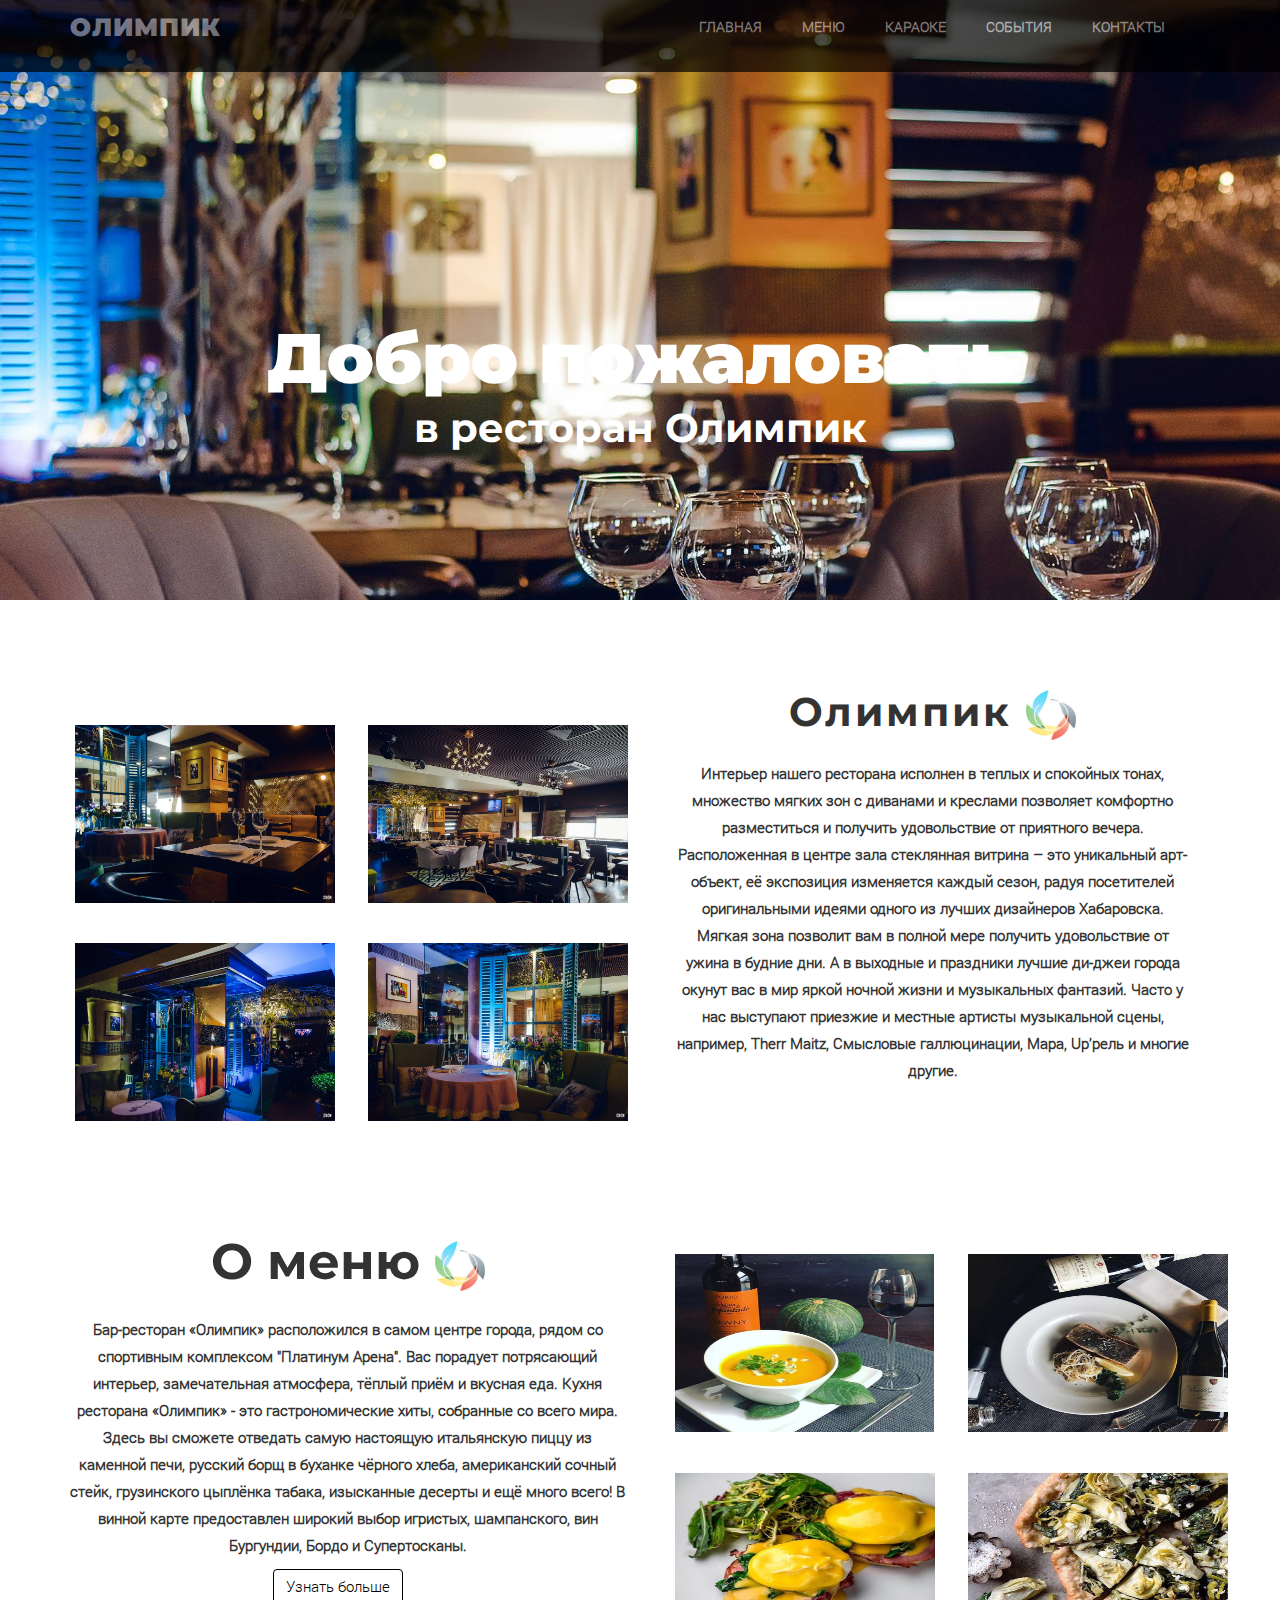
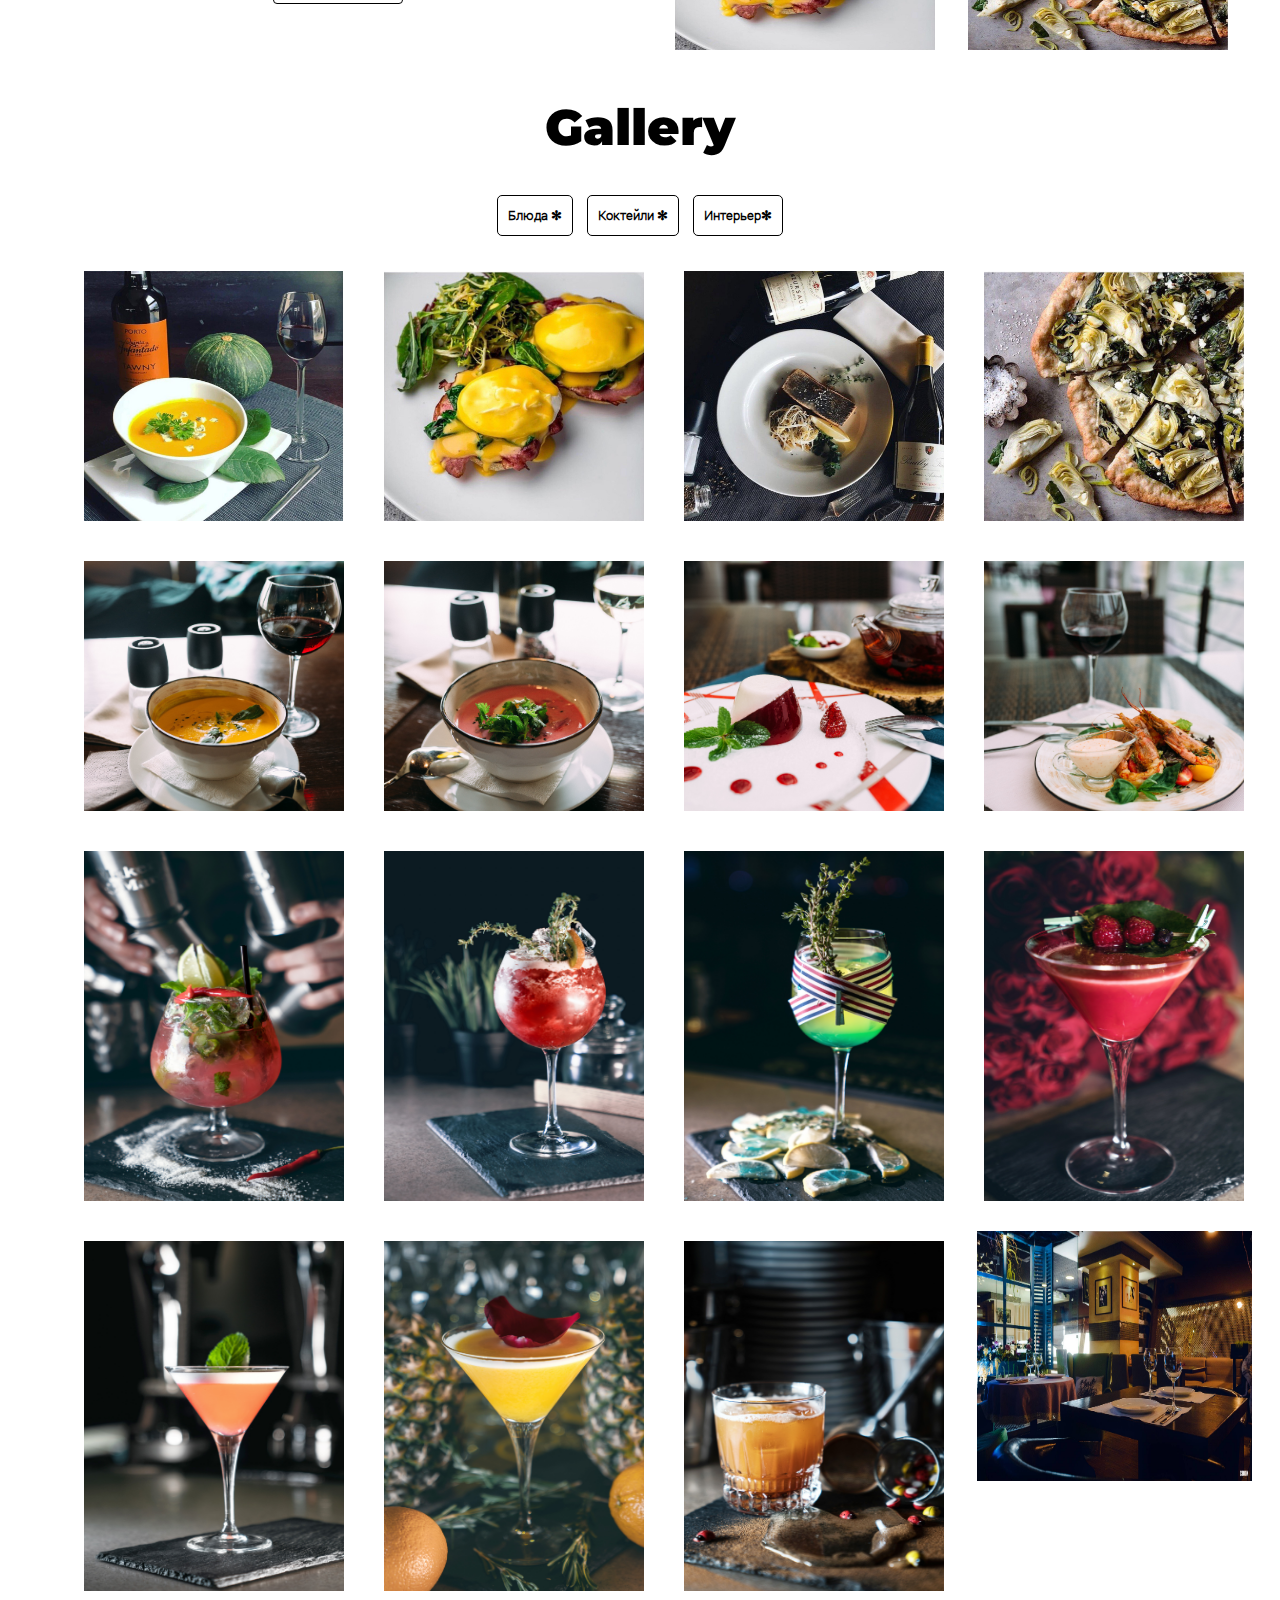
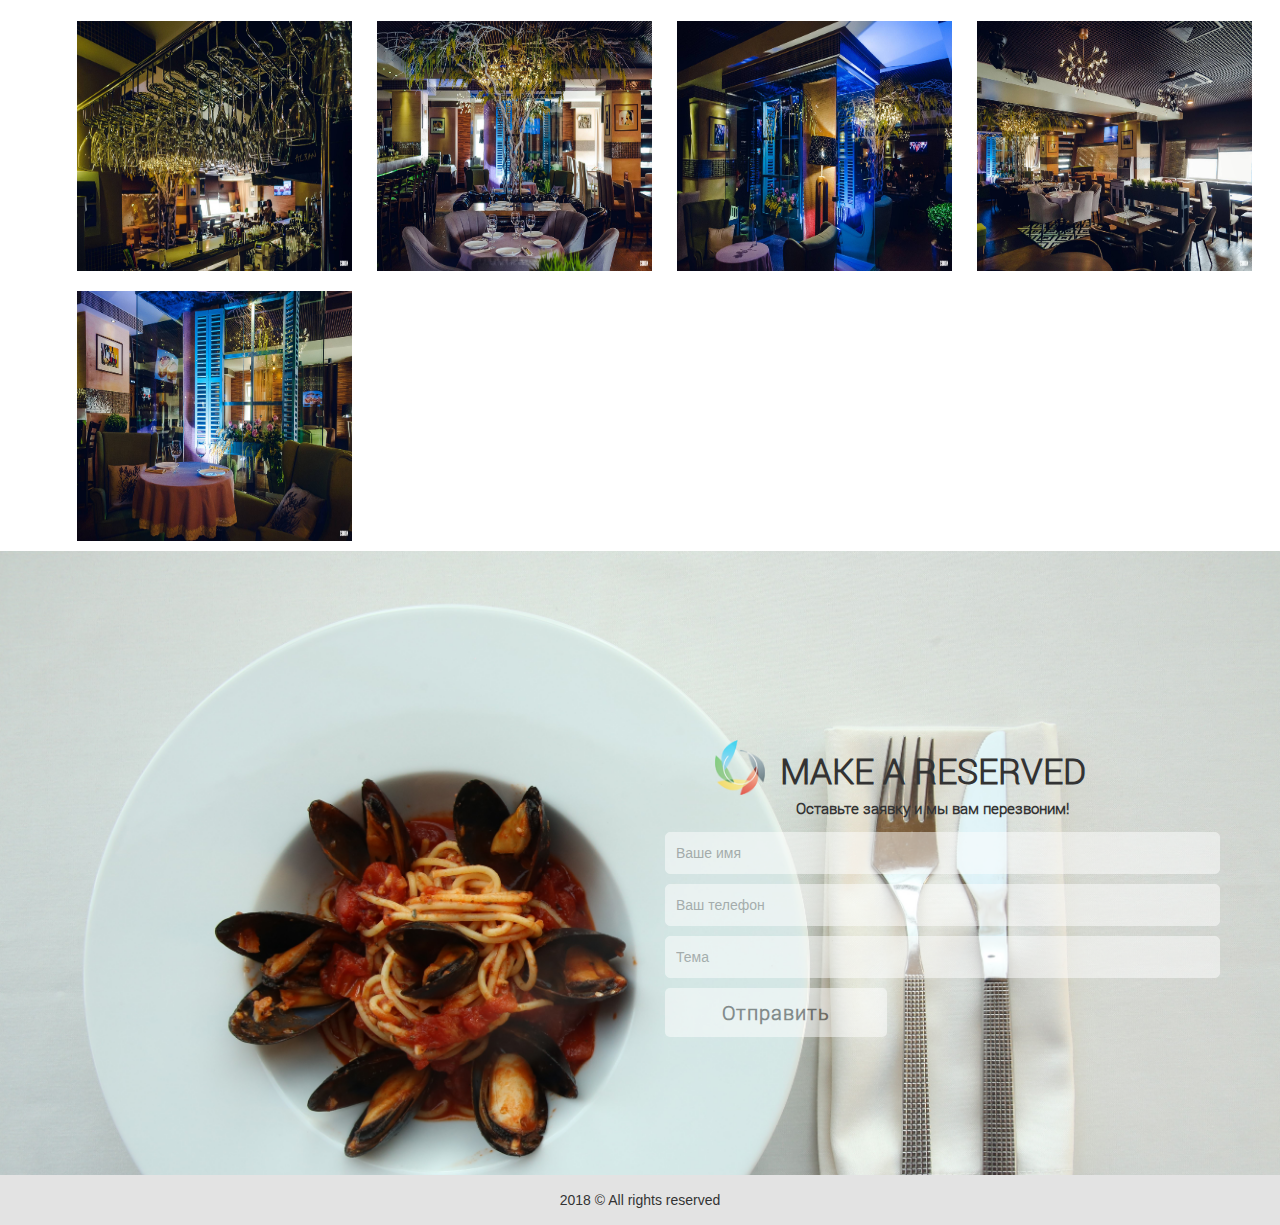
<file: lesson/index.html>
<!DOCTYPE html>
<html lang="en">
<head>
	<meta charset="UTF-8">
	<meta name="viewport" content="width=device-width, initial-scale=1, shrink-to-fit=no"/>
	<meta name="viewport" content="width=device-width initial-scale=1.0 maximum-scale=1.0 user-scalable=yes" />
	<title>олимпик</title>
	<link href="https://fonts.googleapis.com/css?family=Playfair+Display:700|Sintony:400,700" rel="stylesheet">
	<link rel="stylesheet" href="css/bootstrap.css">
	<link rel="stylesheet" href="css/main.css">
	<link rel="stylesheet" href="css/media.css">
	<link rel="stylesheet" href="css/fonts.css" />
	<link href="https://fonts.googleapis.com/css?family=Montserrat:100" rel="stylesheet">
	<link href="https://fonts.googleapis.com/css?family=Open+Sans" rel="stylesheet">
	<link rel="shortcut icon" href="favicon.png" />
	<link href="https://maxcdn.bootstrapcdn.com/font-awesome/4.7.0/css/font-awesome.min.css" rel="stylesheet">
</head>
<body>
	<div class="navbar navbar-inverse navbar-fixed-top" style="height: 8%;">
		<div class="container">
			<div class="navbar-header">
				<button type="button" class="navbar-toggle" data-toggle="collapse" data-target=".navbar-collapse">
					<span class="icon-bar"></span>
					<span class="icon-bar"></span>
					<span class="icon-bar"></span>
				</button>
				<a class="navbar-brand" href="#">Олимпик</i></a>
			</div>
			<div class="navbar-collapse collapse">
				<ul class="nav navbar-nav navbar-right">
					<li><a href="#">Главная</a></li>
					<li><a href="menu.html">Меню</a></li>
					<li><a href="#">Караоке</a></li>
					<li><a href="#">События</a></li>
					<li><a href="#">Контакты</a></li>
					<li><a href="#"><i class="fa fa-envelope-o" aria-hidden="true" style="display: none;"></i></a></li>
				</ul>
			</div>
		</div>
	</div>





	<div id="my-page">
		<div id="my-header">
			<div class="offer">
				<div class="title">
					<h1 class="title__heading">
						Добро пожаловать
					</h1>
					<p class="title__desc">
						в
						<span>
							ресторан Олимпик
						</span>
					</p>
				</div>
			</div>
		</div>
	</div>

	<!--CONTENT-->


	<div id="my-content">

		<div class="about" id="about">
			<div class="container">
				<div class="row">
					<div class="col-md-3">
						<div class="images-view">
							<img class="image-inter" src="img/1.jpg" alt="">
							<img class="image-inter" src="img/4.jpg" alt="">
						</div>
					</div>
					<div class="col-md-3">
						<div class="images-view">
							<img class="image-inter" src="img/6.jpg" alt="">
							<img class="image-inter" src="img/7.jpg" alt="">
						</div>
					</div>
					<div class="col-md-6">
						<div class="atricle">
							<h1 class="text-first">
								<strong>Олимпик</strong> <img class="marker" src="img/map_marker.png" alt="">
							</h1>
						</div>
						<div class="about-rest">
							<p class="text-two">Интерьер нашего ресторана исполнен в теплых и спокойных тонах, множество мягких зон с диванами и креслами позволяет комфортно разместиться и получить удовольствие от приятного вечера. Расположенная в центре зала стеклянная витрина – это уникальный арт-объект, её экспозиция изменяется каждый сезон, радуя посетителей оригинальными идеями одного из лучших дизайнеров Хабаровска.
							Мягкая зона позволит вам в полной мере получить удовольствие от ужина в будние дни. А в выходные и праздники лучшие ди-джеи города окунут вас в мир яркой ночной жизни и музыкальных фантазий. Часто у нас выступают приезжие и местные артисты музыкальной сцены, например, Therr Maitz, Смысловые галлюцинации, Мара, Up’рель и многие другие.</p>
						</div>
					</div>
				</div>
			</div>
		</div>




		<!--MENU-->

		<div class="main-menu">
			<div class="container">
				<div class="row">
					<div class="col-lg-6">
						<div class="history">
							<h2 class="history__title">
								<strong>О меню</strong> <img class="marker" src="img/map_marker.png" alt="">
							</h2>
							<p class="history__text2">
								Бар-ресторан «Олимпик» расположился в самом центре города, рядом со спортивным комплексом "Платинум Арена". Вас порадует потрясающий интерьер, замечательная атмосфера, тёплый приём и вкусная еда. Кухня ресторана «Олимпик» - это гастрономические хиты, собранные со всего мира. Здесь вы сможете отведать самую настоящую итальянскую пиццу из каменной печи, русский борщ в буханке чёрного хлеба, американский сочный стейк, грузинского цыплёнка табака, изысканные десерты и ещё много всего! В винной карте предоставлен широкий выбор игристых, шампанского, вин Бургундии, Бордо и Супертосканы.
							</p>
							<a href="#portfolio"><button class="btn menu">Узнать больше</button></a>
						</div>
					</div>
					<div class="col-lg-3">
						<div class="food-images2 food-images-dow2">
							<img class="food" src="img/eda1.jpg" alt="Pasta" class="food-images__item2">
							<img class="food" src="img/eda2.jpg" alt="Chicken" class="food-images__item2">
						</div>
					</div>
					<div class="col-lg-3">
						<div class="food-images2">
							<img class="food2" src="img/eda3.jpg" alt="Meat" class="food-images__item2">
							<img class="food2" src="img/eda4.jpg" alt="Fish" class="food-images__item2">
						</div>
					</div>
				</div>
			</div>
		</div>

		<!--COCTAIL-->

		<section>
			<section class="portfolio" id="portfolio">
				<h4>Gallery</h4>
				<div class="toggles">
					<button id="webdev">Блюда</button>
					<button id="webdesign">Коктейли</button>
					<button id="graphd">Интерьер</button>
				</div>
				<div class="posts">
					<div class="post webdev"><img class="food3" src="img/eda1.jpg" alt=""></div>
					<div class="post webdev"><img class="food3" src="img/eda2.jpg" alt=""></div>
					<div class="post webdev"><img class="food3" src="img/eda3.jpg" alt=""></div>
					<div class="post webdev"><img class="food3" src="img/eda4.jpg" alt=""></div>
					<div class="post webdev"><img class="food3" src="img/lia.jpg" alt=""></div>
					<div class="post webdev"><img class="food3" src="img/lia2.jpg" alt=""></div>
					<div class="post webdev"><img class="food3" src="img/lia6.jpg" alt=""></div>
					<div class="post webdev"><img class="food3" src="img/lia8.jpg" alt=""></div>


					<div class="post webdesign"><img class="food4" src="img/c1.jpg" alt=""></div>
					<div class="post webdesign"><img class="food4" src="img/c2.jpg" alt=""></div>
					<div class="post webdesign"><img class="food4" src="img/c3.jpg" alt=""></div>
					<div class="post webdesign"><img class="food4" src="img/c4.jpg" alt=""></div>
					<div class="post webdesign"><img class="food4" src="img/c5.jpg" alt=""></div>
					<div class="post webdesign"><img class="food4" src="img/c6.jpg" alt=""></div>
					<div class="post webdesign"><img class="food4" src="img/c7.jpg" alt=""></div>



					<div class="post graphd"><img class="design" src="img/1.jpg" alt=""></div>
					<div class="post graphd"><img class="design" src="img/2.jpg" alt=""></div>
					<div class="post graphd"><img class="design" src="img/3.jpg" alt=""></div>
					<div class="post graphd"><img class="design" src="img/4.jpg" alt=""></div>
					<div class="post graphd"><img class="design" src="img/6.jpg" alt=""></div>
					<div class="post graphd"><img class="design" src="img/7.jpg" alt=""></div>
				</div>
			</section>
			
		</section>


		<section class="s-call inverse" style="background-image: url(img/9828.jpg);">
			<div class="container">
				<div class="row">
					<div class="col-sm-6 col-sm-offset-6">
						<form class="callback">
							<div class="success"><span>Спасибо за заявку!</span></div>

							<!-- Hidden required fields -->
							<input type="hidden" name="project_name" value="Olympic">
							<input type="hidden" name="admin_email" value="santplp@mail.ru">
							<input type="hidden" name="form_subject" value="Заявка с сайта Olympic">
							<!-- End Hidden required fields -->

							<input type="hidden" name="Страница" value="">

							<div class="callback-logo">
								<img class="marker" src="img/map_marker.png" alt="Олимпик заявка">
							</div>
							<div class="formhead">Make a reserved</div>
							<p class="p">Оставьте заявку и мы вам перезвоним!</p>

							<input type="text" name="Имя" placeholder="Ваше имя" required>
							<input type="text" name="Имя" placeholder="Ваш телефон" required>
							<input type="text" name="Имя" placeholder="Тема">

							<button class="button button-white">Отправить</button>


						</form>
					</div>
				</div>
			</div>
		</section>
	</div>







	<!--FOOTER-->

	<div id="my-footer">
		<footer id="footer" class="footer">
			<div class="container">
				<div class="row">
				</div>
				<div class="row">
					<div class="col-lg-4">
						<div class="line"></div>
					</div>
					<div class="col-lg-4">
						<div class="credits">
							2018 ©   All rights reserved
						</div>
					</div>
					<div class="col-lg-4">
						<div class="line"></div>
					</div>
				</div>
			</div>
		</footer>





		<script type="text/javascript" src="http://code.jquery.com/jquery-3.2.1.min.js"></script>
		<script src="js/common.js"></script>



	</body>

	</html>
</file>
<file: lesson/css/main.css>
*{
	box-sizing: border-box;
}


body {
	background-color: #fff;
	height: auto;	
	-webkit-font-smoothing: antialiased;
	-webkit-overflow-scrolling: touch;
}


p {
	line-height: 1.8em;
}

h1, h2, h3, h4, h5, h6 {
	font-weight: 700;
}



li {
	display: inline-block;
	margin-top: 35px;
	padding: 5px;	
}

a {
	color: #fff;
	text-decoration: none;
	font-family: 'Robotolight' , sans-serif;
	font-weight: 900;
}

a:hover{
	-webkit-transition: .5s;
	opacity: 1;
}


.navbar {
	font-weight: 900;
	font-size: 14px;
	padding-top: 7px;
	text-transform: uppercase;
}

.navbar-inverse {
	background: #000;
	border-color: #000;
	opacity: 0.7;
}



.navbar-inverse .navbar-brand {
	color: #999;
	font-weight: bolder;
	letter-spacing: 1px;

}
.navbar-brand {
	position: relative;
	font-size: 25px;
	margin-top: -5px;
	font-family: "Montserrat", sans-serif;
}

.navbar-right {
	margin-top: -45px;

}


.w {
	position: relative;
	top: 15px;
	font-size: 20px;
	
}

.marker {
	width: 50px;
	height: 50px;
}


#my-content {
	background-color: #fff;
}



.imglogo {
	z-index: 1;
	position: absolute;
	height: 60px;
	width: 60px;
	top: 60px;
	left: 50px;
}

.menu {
	overflow: hidden;
	position: relative;
	

}



.menu1{
	margin: 10px 10px;
	padding: 10px 10px;
	list-style: none;
	font-size: 16px;
	text-transform: uppercase;

}


.offer {
	background: url('../img/logo2.jpg') no-repeat center top;
	padding-top: 20px;
	text-align: center;
	background-attachment: fixed;
	height: 600px;
	width: 100%;
	background-size: cover;
	-webkit-background-size- cover;
	-moz-background-size- cover;
	-o-background-size- cover;
	background-size- cover;
	display: -webkit-box;
	display: -ms-flexbox;
	display: flex;
	-webkit-box-align: center;
	-ms-flex-align: center;
	align-items: center;
	-webkit-box-pack: center;
	-ms-flex-pack: center;
	justify-content: center;
	text-align: center;
	display: block;

	
}




.title {
	padding: 250px 0;
	text-align: center;
	opacity: 1;
}

.title__heading {
	font-size: 70px;
	color: #fff;
	margin-top: 50px;
	font-family: 'Montserrat', sans-serif;
	font-weight: 900;

}

.title__desc {
	font-weight: 700;
	font-size: 40px;
	color: #fff;
	margin-top: -15px;
	font-family: 'Montserrat', sans-serif;

}

.title__desc span {
	color: #fff;
	font-weight: 700;
}


.atricle {
	padding: 20px;
	text-align: center;
}

.text-first {
	font-family: 'Montserrat', sans-serif;
	font-weight: 700;
	font-size: 40px;
	letter-spacing: 3px;
	margin-top: 70px;
}


.about-rest {
	position: relative;
	padding: 25px 20px;
	bottom: 35px;

}

.text-two {
	font-family: 'Robotolight', sans-serif;
	font-weight: 900;
	font-size: 15px;
	text-align: center;
}

.images-view {
	position: relative;
	display: block;
	padding: 5px 5px;
	top: 100px;
	right: 20px;

}

.image-inter {
	vertical-align: top;
	border-style: none;
	width: 300px;
	height: 218px;
	padding: 20px;
	background-size: contain;
}

.image-inter:hover {
	width: 320px;
	height: 260px;
	padding: 25px;
	transition: .5s;
}



.main-menu {
	position: relative;
	top: -20px;
	margin-top: 100px;

}

.food, .food2 {
	vertical-align: top;
	border-style: none;
	width: 300px;
	height: 218px;
	padding: 20px;
	background-size: contain;
}


.food3 {
	vertical-align: top;
	border-style: none;
	width: 300px;
	height: 290px;
	padding: 20px;
	background-size: contain;
}

.food4 {
	vertical-align: top;
	border-style: none;
	width: 300px;
	height: 390px;
	padding: 20px;
	background-size: contain;
}


.design {
	vertical-align: top;
	border-style: none;
	width: 295px;
	height: 270px;
	padding: 10px;
	background-size: contain;
}











.history {
	position: relative;
	bottom: 20px;
}




.history__title {
	font-size: 50px;
	margin-bottom: 25px;
	font-family: 'Montserrat', sans-serif;
	font-weight: 900;
	text-align: center;
}

.history__text2 {
	font-family: 'Robotolight', sans-serif;
	font-weight: 900;
	font-size: 15px;
	text-align: center;
}

.btn {
	font-size: 15px;
	background-color: #fff;
	color: #000;
	border: 1px solid black;
	left: 50%;
	margin-left: -75px;
}

.btn:hover {
	background-color: #000;
	color: #fff;
	-webkit-transition: .5s;
}


.portfolio {
	width: 90%;
	margin: 0 auto;
	text-align: center;
}


.portfolio h4 {
	padding: 0 8px;
	display: inline-block;
	color: #000;
	font-size: 50px;
	margin-bottom: 25px;
	font-family: 'Montserrat', sans-serif;
	font-weight: 900;

}

.portfolio p{
	color: #424146;
	font-size: 16px;
}

.toggles button {
	border: none;
	color: #000;
	cursor: pointer;
	font-size: 13px;
	margin: 15px 5px;
	font-family: 'Robotolight', sans-serif;
	background-color: #fff;
	font-weight: 700;
	border: 1px solid black;
	border-radius: 5px;
	padding: 10px 10px;

}

.toggles button:hover {
	background-color: #000;
	color: #fff;
	-webkit-transition: .5s;

}

.toggles button:after {
	content: ' ✻ ';

}
.toggles button:last-child:after {
	content: '✻';

}

.posts {
	width: 100%;
	display: grid;
	margin: 0 auto;
	grid-template-columns: auto auto auto auto;
}

.s-call {
	background-size: cover;
	background-repeat: no-repeat;
	background-color: #d6d8d3;
}



.s-call::before {
	content: '';
	width: 100%;
	right: 0;
	position: absolute;
	background-color: #333;
	opacity: 0.5;
}




.success {
	display: none;
}



.callback {
	padding: 25% 0;
	position: relative;
	
}

.callback-logo img {
	width: 50px;
	height: auto;
	position: relative;
	left: 60px;
	top: 50px;

}

.formhead {
	margin-top: 0;
	font-size: 35px;
	text-transform: uppercase;
	font-family: 'Robotolight';
	font-weight: 700;
	text-align: center;
}


.p{
	font-size: 15px;
	font-family: 'Robotolight';
	text-align: center;
	font-weight: 700;
}


input {
	display: block;
	margin: 10px 10px;
	padding: 10px 10px;
	border: 1px solid white;
	width: 100%;
	opacity: 0.5;
	background-color: #fff;
	border-radius: 5px;
}

.button {
	position: relative;
	left: 10px;
	font-size: 20px;
	background-color: #fff;
	border-radius: 5px;
	padding: 10px 10px;
	width: 40%;
	text-align: center;
	opacity: 0.5;
	font-family: 'Robotolight';
	font-weight: 700;
	border: none;
	letter-spacing: 1px;
}

.button:hover {
	opacity: 1;
	background-color: #000;
	color: #fff;
	-webkit-transition: 1s;

}


footer {
	background-color: #e3e3e3;
	height: 50px;
	text-align: center;
	padding: 15px 15px;
}


/* MENU */

.pages-img {
	background: url('../img/9828.jpg') no-repeat center top;
	padding-top: 20px;
	text-align: center;
	background-attachment: fixed;
	height: 500px;
	width: 100%;
	background-size: cover;
	-webkit-background-size- cover;
	-moz-background-size- cover;
	-o-background-size- cover;
	background-size- cover;
	display: -webkit-box;
	display: -ms-flexbox;
	display: flex;
	-webkit-box-align: center;
	-ms-flex-align: center;
	align-items: center;
	-webkit-box-pack: center;
	-ms-flex-pack: center;
	justify-content: center;
	text-align: center;
	display: block;
}


.title_menu {
	padding: 200px;
	position: relative;
}

.title_heading_menu {
	font-size: 100px;
	color: #fff;
	font-family: 'Montserrat', sans-serif;
	font-weight: 900;
	letter-spacing: 2px;

}


.article_mnu {
	font-size: 15px;
	font-family: 'Comfortaa', cursive;
	font-weight: 900;
	color: #000;
	display: block;
	margin-top: 12px;
	padding: 35px;
	position: relative;
	width: 100%;
	padding-left: 40px;

}

.view_page_mnu {
	text-align: center;
	width: 100%;
	display: inline-block;
	scroll-behavior: 
}

.img_mnu {
	position: relative;
	left: 0;
}

.wrapper {
	background: url('../img/swed.jpg') no-repeat center top;
	padding-top: 20px;
	text-align: center;
	background-attachment: fixed;
	height: 500px;
	width: 100%;
	background-size: cover;
	-webkit-background-size- cover;
	-moz-background-size- cover;
	-o-background-size- cover;
	background-size- cover;
	display: -webkit-box;
	display: -ms-flexbox;
	display: flex;
	-webkit-box-align: center;
	-ms-flex-align: center;
	align-items: center;
	-webkit-box-pack: center;
	-ms-flex-pack: center;
	justify-content: center;
	text-align: center;
}

.title_wrapper {
	font-size: 100px;
	color: #fff;
	font-weight: 900;
	letter-spacing: 0px;
	font-family: 'Montserrat', sans-serif;

}

.about_swed {
	display: block;
	padding: 50px 0;
}

.swed_img {
	vertical-align: top;
	border-style: none;
	width: 300px;
	height: 218px;
	padding: 20px;
	background-size: contain;
}

.artcle_drinks {
	background: url('../img/1454.jpg') no-repeat center top;
	padding-top: 20px;
	text-align: center;
	background-attachment: fixed;
	height: 500px;
	width: 100%;
	background-size: cover;
	-webkit-background-size- cover;
	-moz-background-size- cover;
	-o-background-size- cover;
	background-size- cover;
	display: -webkit-box;
	display: -ms-flexbox;
	display: flex;
	-webkit-box-align: center;
	-ms-flex-align: center;
	align-items: center;
	-webkit-box-pack: center;
	-ms-flex-pack: center;
	justify-content: center;
	text-align: center;
}

.coctail_img {
	vertical-align: top;
	border-style: none;
	width: 300px;
	height: 390px;
	padding: 20px;
	background-size: contain;
}
</file>
<file: lesson/css/media.css>
/*==========  Desktop First Method  ==========*/

/* Large Devices, Wide Screens */
@media only screen and (max-width : 1200px) {

}

/* Medium Devices, Desktops */
@media only screen and (max-width : 992px) {
.posts {
	width: 100%;
	display: grid;
	margin: 0 auto;
	grid-template-columns: auto auto;
}

}

/* Small Devices, Tablets */
@media only screen and (max-width : 768px) {
 

}

/* Extra Small Devices, Phones */
@media only screen and (max-width : 480px) {
	.posts {
	width: 100%;
	display: grid;
	margin: 0 auto;
	grid-template-columns: auto;
}


}

/* Custom, iPhone Retina */
@media only screen and (max-width : 320px) {

}


/*==========  Mobile First Method  ==========*/

/* Custom, iPhone Retina */
@media only screen and (min-width : 320px) {

}

/* Extra Small Devices, Phones */
@media only screen and (min-width : 480px) {

}

/* Small Devices, Tablets */
@media only screen and (min-width : 768px) {
	

}

/* Medium Devices, Desktops */
@media only screen and (min-width : 992px) {


}

 /* Large Devices, Wide Screens */
@media only screen and (min-width : 1200px) {

}
</file>
<file: lesson/css/fonts.css>
/* font-family: "RobotoRegular"; */
@font-face {
	font-family: "RobotoRegular";
	src: url("../fonts/RobotoRegular/RobotoRegular.eot");
	src: url("../fonts/RobotoRegular/RobotoRegular.eot?#iefix")format("embedded-opentype"),
	url("../fonts/RobotoRegular/RobotoRegular.woff") format("woff"),
	url("../fonts/RobotoRegular/RobotoRegular.ttf") format("truetype");
	font-style: normal;
	font-weight: normal;
}
/* font-family: "RobotoLight"; */
@font-face {
	font-family: "RobotoLight";
	src: url("../fonts/RobotoLight/RobotoLight.eot");
	src: url("../fonts/RobotoLight/RobotoLight.eot?#iefix")format("embedded-opentype"),
	url("../fonts/RobotoLight/RobotoLight.woff") format("woff"),
	url("../fonts/RobotoLight/RobotoLight.ttf") format("truetype");
	font-style: normal;
	font-weight: normal;
}
/* font-family: "RobotoMedium"; */
@font-face {
	font-family: "RobotoMedium";
	src: url("../fonts/RobotoMedium/RobotoMedium.eot");
	src: url("../fonts/RobotoMedium/RobotoMedium.eot?#iefix")format("embedded-opentype"),
	url("../fonts/RobotoMedium/RobotoMedium.woff") format("woff"),
	url("../fonts/RobotoMedium/RobotoMedium.ttf") format("truetype");
	font-style: normal;
	font-weight: normal;
}
/* font-family: "RobotoBold"; */
@font-face {
	font-family: "RobotoBold";
	src: url("../fonts/RobotoBold/RobotoBold.eot");
	src: url("../fonts/RobotoBold/RobotoBold.eot?#iefix")format("embedded-opentype"),
	url("../fonts/RobotoBold/RobotoBold.woff") format("woff"),
	url("../fonts/RobotoBold/RobotoBold.ttf") format("truetype");
	font-style: normal;
	font-weight: normal;
}

@font-face {
			font-family: "ACLineRegular";
			src: url("../fonts/ACLineRegular/ACLineRegular.eot");
			src: url("../fonts/ACLineRegular/ACLineRegular.eot?#iefix")format("embedded-opentype"),
			url("../fonts/ACLineRegular/ACLineRegular.woff") format("woff"),
			url("../fonts/ACLineRegular/ACLineRegular.ttf") format("truetype");
			font-style: normal;
			font-weight: normal;
	}

	@font-face {
			font-family: "AzoftSansRegular";
			src: url("../fonts/AzoftSansRegular/AzoftSansRegular.eot");
			src: url("../fonts/AzoftSansRegular/AzoftSansRegular.eot?#iefix")format("embedded-opentype"),
			url("../fonts/AzoftSansRegular/AzoftSansRegular.woff") format("woff"),
			url("../fonts/AzoftSansRegular/AzoftSansRegular.ttf") format("truetype");
			font-style: normal;
			font-weight: normal;
	}

	@font-face {
			font-family: "TenorSansRegular";
			src: url("../fonts/TenorSansRegular/TenorSansRegular.eot");
			src: url("../fonts/TenorSansRegular/TenorSansRegular.eot?#iefix")format("embedded-opentype"),
			url("../fonts/TenorSansRegular/TenorSansRegular.woff") format("woff"),
			url("../fonts/TenorSansRegular/TenorSansRegular.ttf") format("truetype");
			font-style: normal;
			font-weight: normal;
	}
</file>
